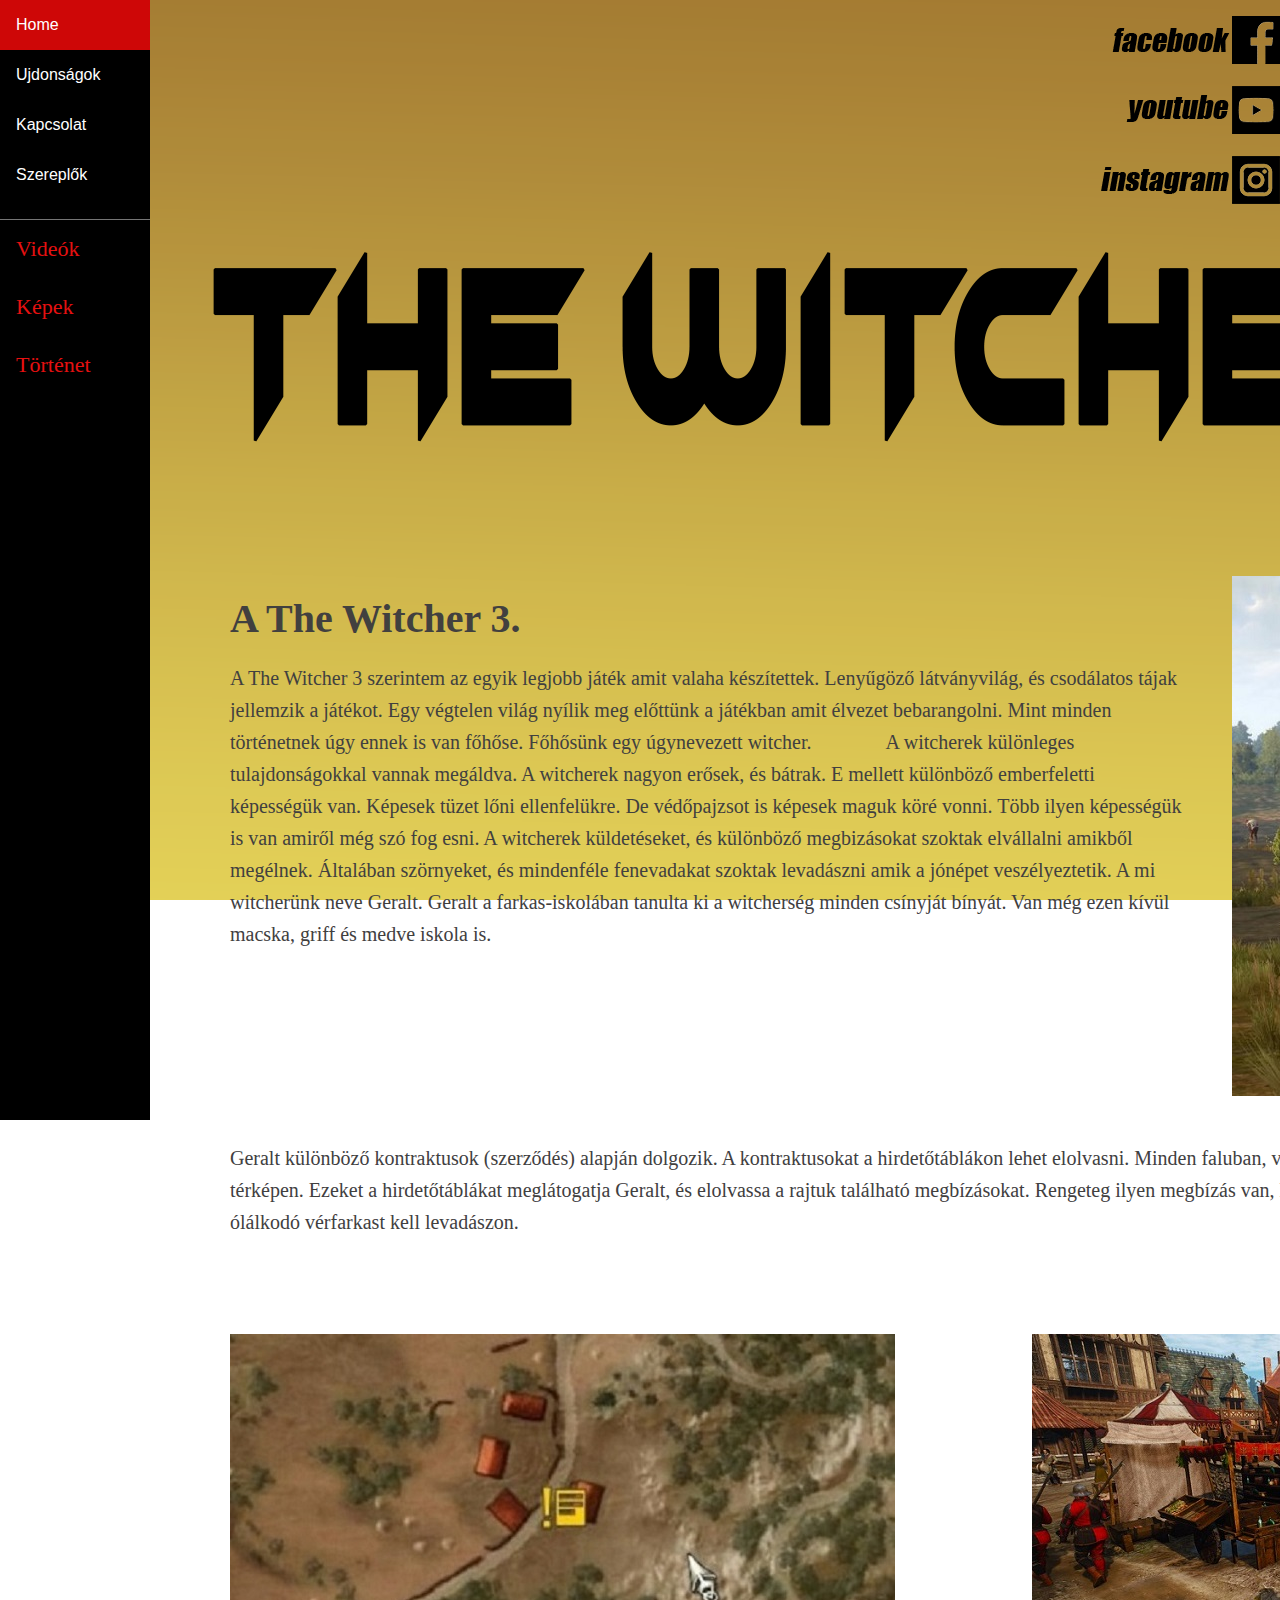
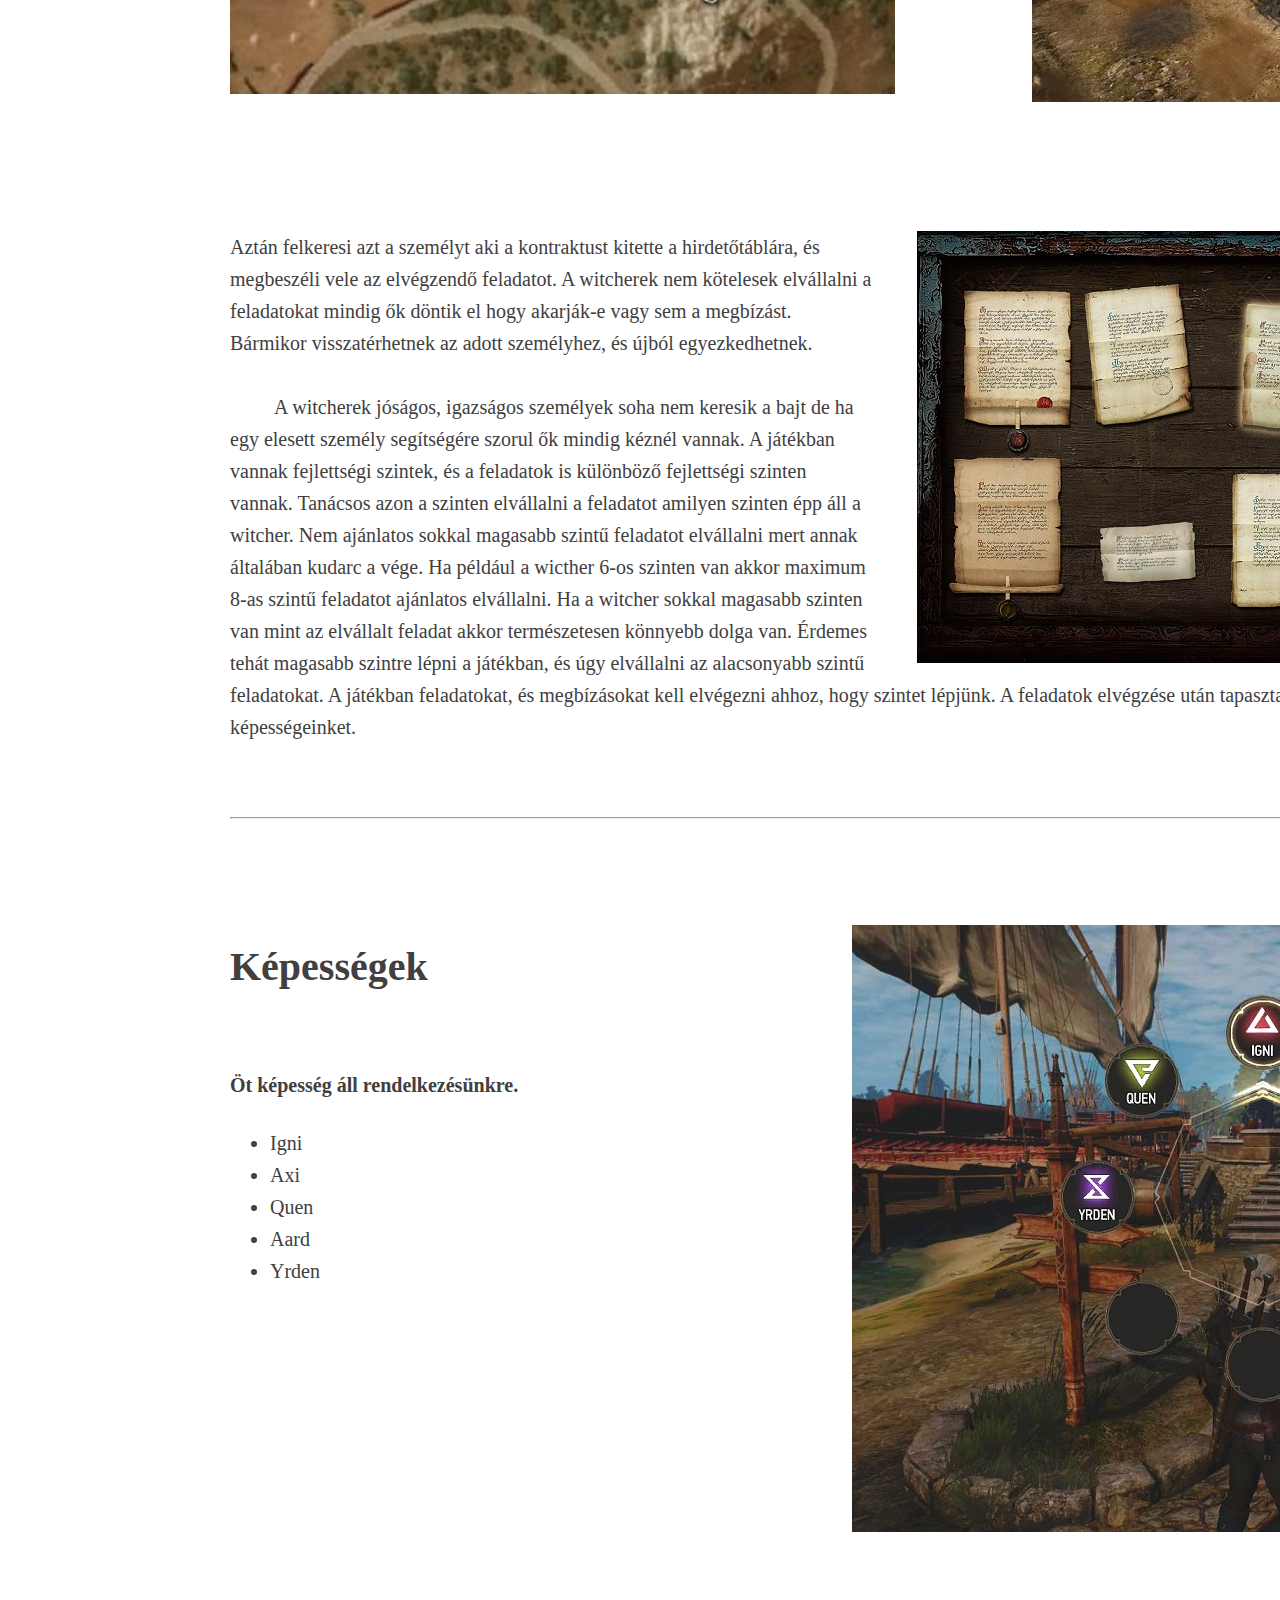
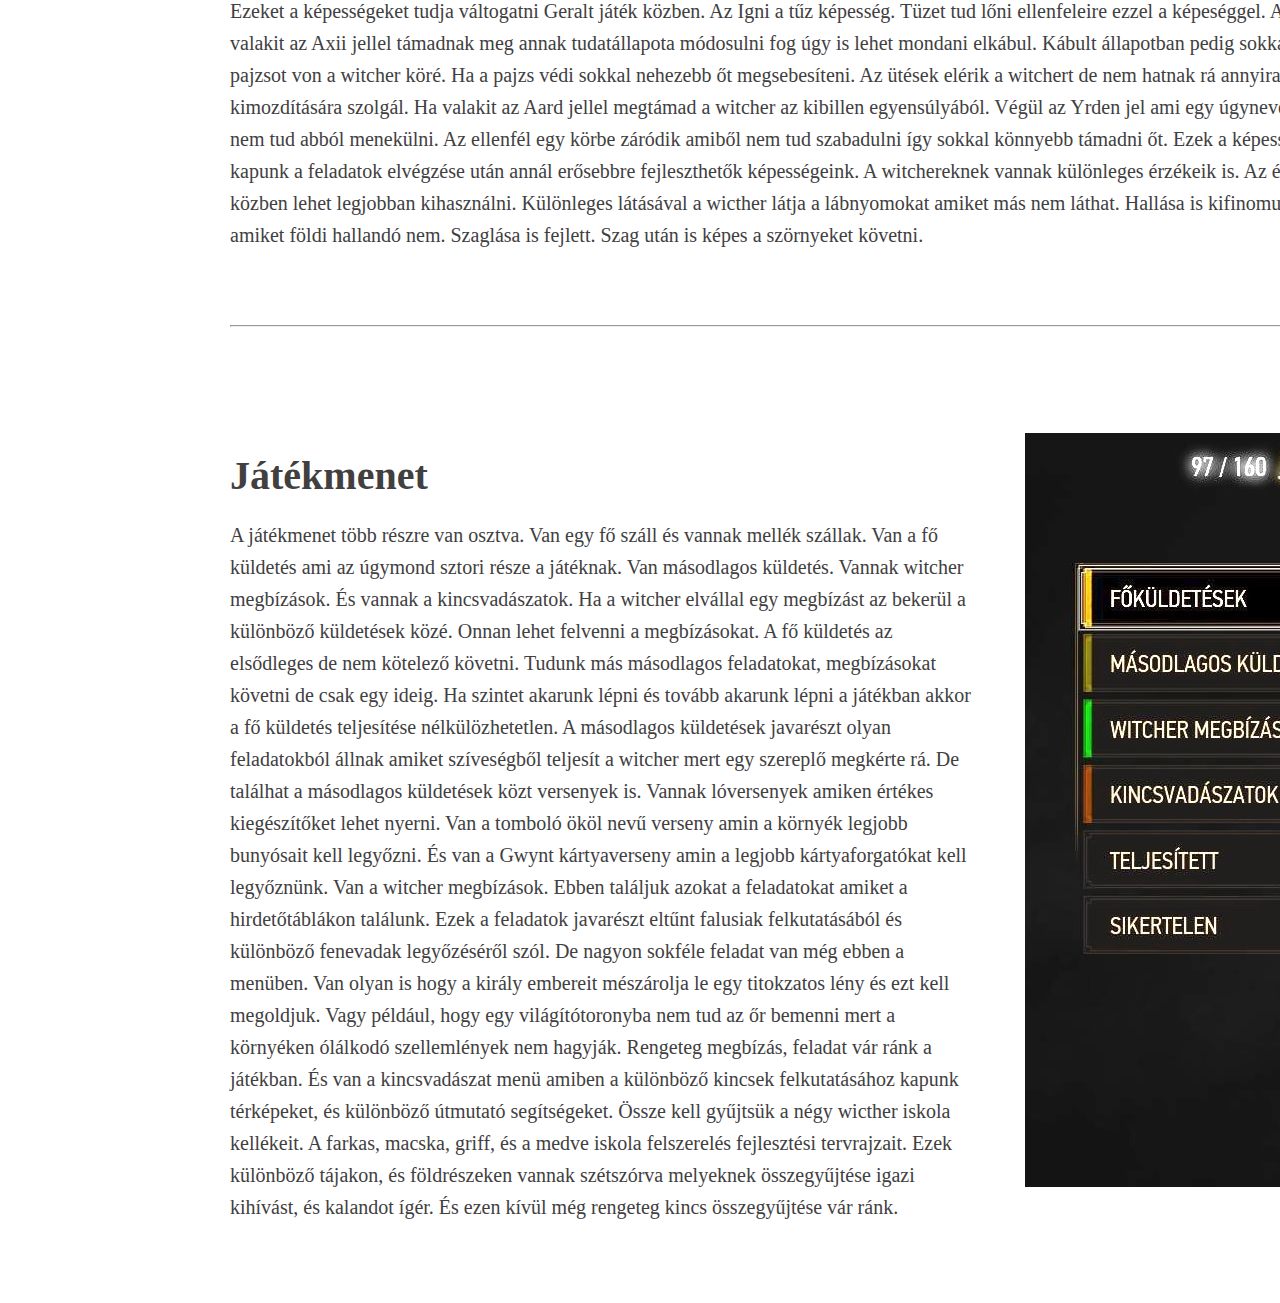
<file: index.html>
<!DOCTYPE html>
<html lang="hu">
  <head>
    <meta charset="UTF-8" />
    <meta name="viewport" content="width=device-width, initial-scale=1.0" />
    <meta http-equiv="X-UA-Compatible" content="ie=edge" />
    <link rel="preconnect" href="https://fonts.googleapis.com" />
    <link rel="preconnect" href="https://fonts.gstatic.com" crossorigin />
    <link
      href="https://fonts.googleapis.com/css2?family=Poppins:ital,wght@1,300&display=swap"
      rel="stylesheet"
    />

    <link rel="stylesheet" href="./css/style.css" />
    <title>Document</title>

    <style>
      body {
    margin: 0;
    font-family: "Lato", sans-serif;
  }
     
      
      .sidebar {
        font-family: "Lato", sans-serif;
        margin: 0;
        padding: 0;
        width: 150px;
        background-color: #000000;
        position: fixed;
        height: 219px;
        overflow: auto;
        border-bottom: 1px solid rgb(117, 117, 117)
      }
      
      .sidebar a {
        display: block;
        color: rgb(255, 255, 255);
        padding: 16px;
        text-decoration: none;
      }
       
      .sidebar a.active {
        background-color: #ce0707;
        color: rgb(255, 255, 255);
      }
      
      .sidebar a:hover:not(.active) {
        background-color: #555;
        color: white;
      }
      
      div.content {
        margin-left: 200px;
        padding: 1px 16px;
        height: 1000px;
      }
      
      @media screen and (max-width: 700px) {
        .sidebar {
          width: 100%;
          height: auto;
          position: relative;
        }
        .sidebar a {float: left;}
        div.content {margin-left: 0;}
      }
      
      @media screen and (max-width: 400px) {
        .sidebar a {
          text-align: center;
          float: none;
        }
      }
      </style>
  
  
  
    <div class="sidebar">
      <a class="active" href="#home">Home</a>
      <a href="#news">Ujdonságok</a>
      <a href="#contact">Kapcsolat</a>
      <a href="szereplok.html">Szereplők</a>
    </div>
  
    <div class="sidebar1">
      
      <a href="#Videók">Videók</a>
      <a href="#képek">Képek</a>
      <a href="#történet">Történet</a>
    </div>
      
  
    
  
  
  <div> 
    <ol>
    <li>
      <a href="./logok/facebook.pn"><img src="./logok/facebook.png"   alt="facebooklogo"/></a>
    </li>
     <br>
    <li>
    <a href="./logok/youtube.png"> <img src= "./logok/youtube.png"  alt="youtubelogo"/></a>
    </li>
    <br>
    <li>
    <a href="./logok/instagram.png"> <img src="./logok/instagram.png"   alt="instagramlogo"/></a>
    </li>
    </ol>
  </div>
     
   
     
      
  
  
    <center><img src="./kepek/fejlec.png" align="center" alt="fejlec"/> </center>
  
  
  
  
      
      
  </head>
  
  
  
  <body>
  
    
    
    
  
    <body style="background-image: url('./kepek/hatter.png');"></body>
    
  
    
          <div id="container">
              <br>
              <img src="./kepek/Névtelen2.jpg" align="right" HSPACE="3%" alt="geralt"/>
              
              <h1>A The Witcher 3.</h1>
  A The Witcher 3 szerintem az egyik legjobb játék amit valaha készítettek. 
  Lenyűgöző látványvilág, és csodálatos tájak jellemzik a játékot. 
  Egy végtelen világ nyílik meg előttünk a játékban amit élvezet bebarangolni. 
  Mint minden történetnek úgy ennek is van főhőse.
   Főhősünk egy úgynevezett witcher. &nbsp;&nbsp;&nbsp;&nbsp;&nbsp;
   &nbsp;&nbsp;&nbsp;&nbsp;&nbsp;&nbsp;&nbsp;
   A witcherek különleges tulajdonságokkal 
   vannak megáldva. A witcherek nagyon erősek, és bátrak.
    E mellett különböző emberfeletti képességük van. Képesek tüzet lőni 
    ellenfelükre. De védőpajzsot is képesek maguk köré vonni. Több ilyen 
    képességük is van amiről még szó fog esni. A witcherek küldetéseket, 
    és különböző megbizásokat szoktak elvállalni amikből megélnek. Általában 
    szörnyeket, és mindenféle fenevadakat szoktak levadászni amik a jónépet 
    veszélyeztetik. A mi witcherünk neve Geralt. Geralt a farkas-iskolában 
    tanulta ki a witcherség minden csínyját bínyát. Van még ezen kívül macska,
     griff és medve iskola is. 
  
    
     <br><br><br><br><br><br><br>
     
     
     
  
     Geralt különböző kontraktusok (szerződés) alapján dolgozik. 
     A kontraktusokat a hirdetőtáblákon lehet elolvasni. Minden faluban, 
     városban vannak hirdetőtáblák amiket sárga ikon jelez a térképen. 
     Ezeket a hirdetőtáblákat meglátogatja Geralt, és elolvassa a rajtuk 
     található megbízásokat.
     Rengeteg ilyen megbízás van, hol eltűnt gyerekeket kell megtaláljon, 
     hol a környéked ólálkodó vérfarkast kell levadászon. 
     <br><br><br><br>
  
     
     
     <img src="./kepek/Névtelen3.jpg"   alt="geralt"/>
  
     
     <img src="./kepek/witcher3 2020-12-06 15-46-25-333.jpg" align="right" HSPACE="3%"alt="geralt"/>
     <br><br><br><br><br>
    
     
     
  
     <img src="./kepek/witcher3 2020-12-06 15-46-32-911.jpg" align="right" HSPACE="3%"alt="geralt"/>
  
     Aztán felkeresi azt a személyt aki a kontraktust kitette a hirdetőtáblára,
     és megbeszéli vele az elvégzendő feladatot.  A witcherek nem kötelesek 
     elvállalni a feladatokat mindig ők döntik el hogy akarják-e vagy sem a megbízást.
     Bármikor visszatérhetnek az adott személyhez, és újból egyezkedhetnek. <br><br>
   
     &nbsp;&nbsp;&nbsp;&nbsp;&nbsp;&nbsp;&nbsp;&nbsp;
     
     A witcherek jóságos, igazságos személyek soha nem keresik a bajt de ha egy elesett személy 
     segítségére szorul ők mindig kéznél vannak. 
  A játékban vannak fejlettségi szintek, és a feladatok is különböző fejlettségi szinten vannak. 
  Tanácsos azon a szinten elvállalni a feladatot amilyen szinten épp áll a witcher. Nem ajánlatos sokkal magasabb szintű 
  feladatot elvállalni mert annak általában kudarc a vége. Ha például a wicther 6-os szinten van akkor maximum 8-as szintű 
  feladatot ajánlatos elvállalni. Ha a witcher sokkal magasabb szinten van mint az elvállalt feladat akkor természetesen 
  könnyebb dolga van. Érdemes tehát magasabb szintre lépni a játékban, és úgy elvállalni az alacsonyabb szintű feladatokat. 
  A játékban feladatokat, és megbízásokat kell elvégezni ahhoz, hogy szintet lépjünk. A feladatok 
  elvégzése után tapasztalati pontokat is kapunk amik segítenek fejleszteni képességeinket. 
  
  
  <br><br><br>
  <hr>
  <br><br><br>
  
  <img src="./kepek/Névtelen4.jpg" align="right" HSPACE="3%"alt="geralt"/>
  <h1>Képességek</h1>
  <br>
  
  
  
  <h4>Öt képesség áll rendelkezésünkre.</h4>
  
  <ul>
    <li>
        Igni
    </li>
    <li>
        Axi
    </li>
    <li>
        Quen
    </li>
    <li>
      Aard
  </li>
  <li>
      Yrden
  </li>
  
  </ul>
  
  <br><br><br><br><br><br><br><br><br>
  
  Ezeket a képességeket tudja váltogatni Geralt játék közben. 
  Az Igni a tűz képesség. Tüzet tud lőni ellenfeleire ezzel a képeséggel.
  Az Axii az ellenfelek tudatának módosítására szolgál. Ha valakit az Axii jellel
   támadnak meg annak tudatállapota módosulni fog úgy is lehet mondani elkábul.
    Kábult állapotban pedig sokkal könnyebb végezni vele.
  A Quen jel egy láthatatlan pajzsot von a witcher köré. Ha a pajzs védi sokkal 
  nehezebb őt megsebesíteni. Az ütések elérik a witchert de nem hatnak rá annyira ha a pajzs védi őt. 
  Az Aard jel az ellenfél stabilitásának kimozdítására szolgál. Ha valakit az 
  Aard jellel megtámad a witcher az kibillen egyensúlyából. 
  Végül az Yrden jel ami egy úgynevezett csapdába zárja az ellenfelet.
   Ha a csapdában van nem tud abból menekülni. Az ellenfél egy körbe záródik amiből nem 
   tud szabadulni így sokkal könnyebb támadni őt. 
  Ezek a képességek fejleszthetők. Minél több tapasztalati pontot kapunk a 
  feladatok elvégzése után annál erősebbre fejleszthetők képességeink.
   A witchereknek vannak különleges érzékeik is. Az érzékeket általában a le 
   vadászandó szörnyek felkutatása közben lehet legjobban kihasználni. Különleges látásával 
   a wicther látja a lábnyomokat amiket más nem láthat. Hallása is kifinomult a witchernek.
  Hallásával olyan dolgokat hal meg amiket földi hallandó nem. Szaglása is fejlett. Szag után is 
  képes a szörnyeket követni. 
  <br><br><br>
  <hr>
  <br><br><br>
  <img src="./kepek/Névtelen5.jpg" align="right" HSPACE="3%"alt="geralt"/>
  <h1>Játékmenet</h1>
  A játékmenet több részre van osztva. Van egy fő száll és vannak mellék szállak. 
  Van a fő küldetés ami az  úgymond sztori része a játéknak. Van másodlagos küldetés. 
  Vannak witcher megbízások. És vannak a kincsvadászatok.
  Ha a witcher elvállal egy megbízást az bekerül a különböző küldetések közé.
   Onnan lehet felvenni a megbízásokat. 
  A fő küldetés az elsődleges de nem kötelező követni. Tudunk más másodlagos 
  feladatokat, megbízásokat követni de csak egy ideig. Ha szintet akarunk lépni és 
  tovább akarunk lépni a játékban akkor a fő küldetés teljesítése nélkülözhetetlen. 
  A másodlagos küldetések javarészt olyan feladatokból állnak amiket szíveségből
   teljesít a witcher mert egy szereplő megkérte rá. De találhat a másodlagos küldetések közt 
   versenyek is. Vannak lóversenyek amiken értékes kiegészítőket lehet nyerni. 
  Van a tomboló ököl nevű verseny amin a környék legjobb bunyósait kell legyőzni. 
  És van a Gwynt kártyaverseny amin a legjobb kártyaforgatókat kell legyőznünk. 
  Van a witcher megbízások. Ebben találjuk azokat a feladatokat amiket a hirdetőtáblákon 
  találunk. Ezek a feladatok javarészt eltűnt falusiak felkutatásából és különböző fenevadak
   legyőzéséről szól. De nagyon sokféle feladat van még ebben a menüben. Van olyan is hogy 
   a király embereit mészárolja le egy titokzatos lény és ezt kell megoldjuk. Vagy például,
    hogy egy világítótoronyba nem tud az őr bemenni mert a környéken ólálkodó szellemlények
     nem hagyják. Rengeteg megbízás, feladat vár ránk a játékban. 
  És van a kincsvadászat menü amiben a különböző kincsek felkutatásához kapunk térképeket, 
  és különböző útmutató segítségeket. 
  Össze kell gyűjtsük a négy wicther iskola kellékeit. A farkas, macska, griff, és a medve
   iskola felszerelés fejlesztési tervrajzait. Ezek különböző tájakon, és földrészeken vannak 
   szétszórva melyeknek összegyűjtése igazi kihívást, és kalandot ígér. És ezen kívül még rengeteg
    kincs összegyűjtése vár ránk. 
  
  
  
  
  
  
  
  
  
  
  
  
  
   
  
  
  
  
      
  
      
  
  
      
  </body>
  </html>
</file>
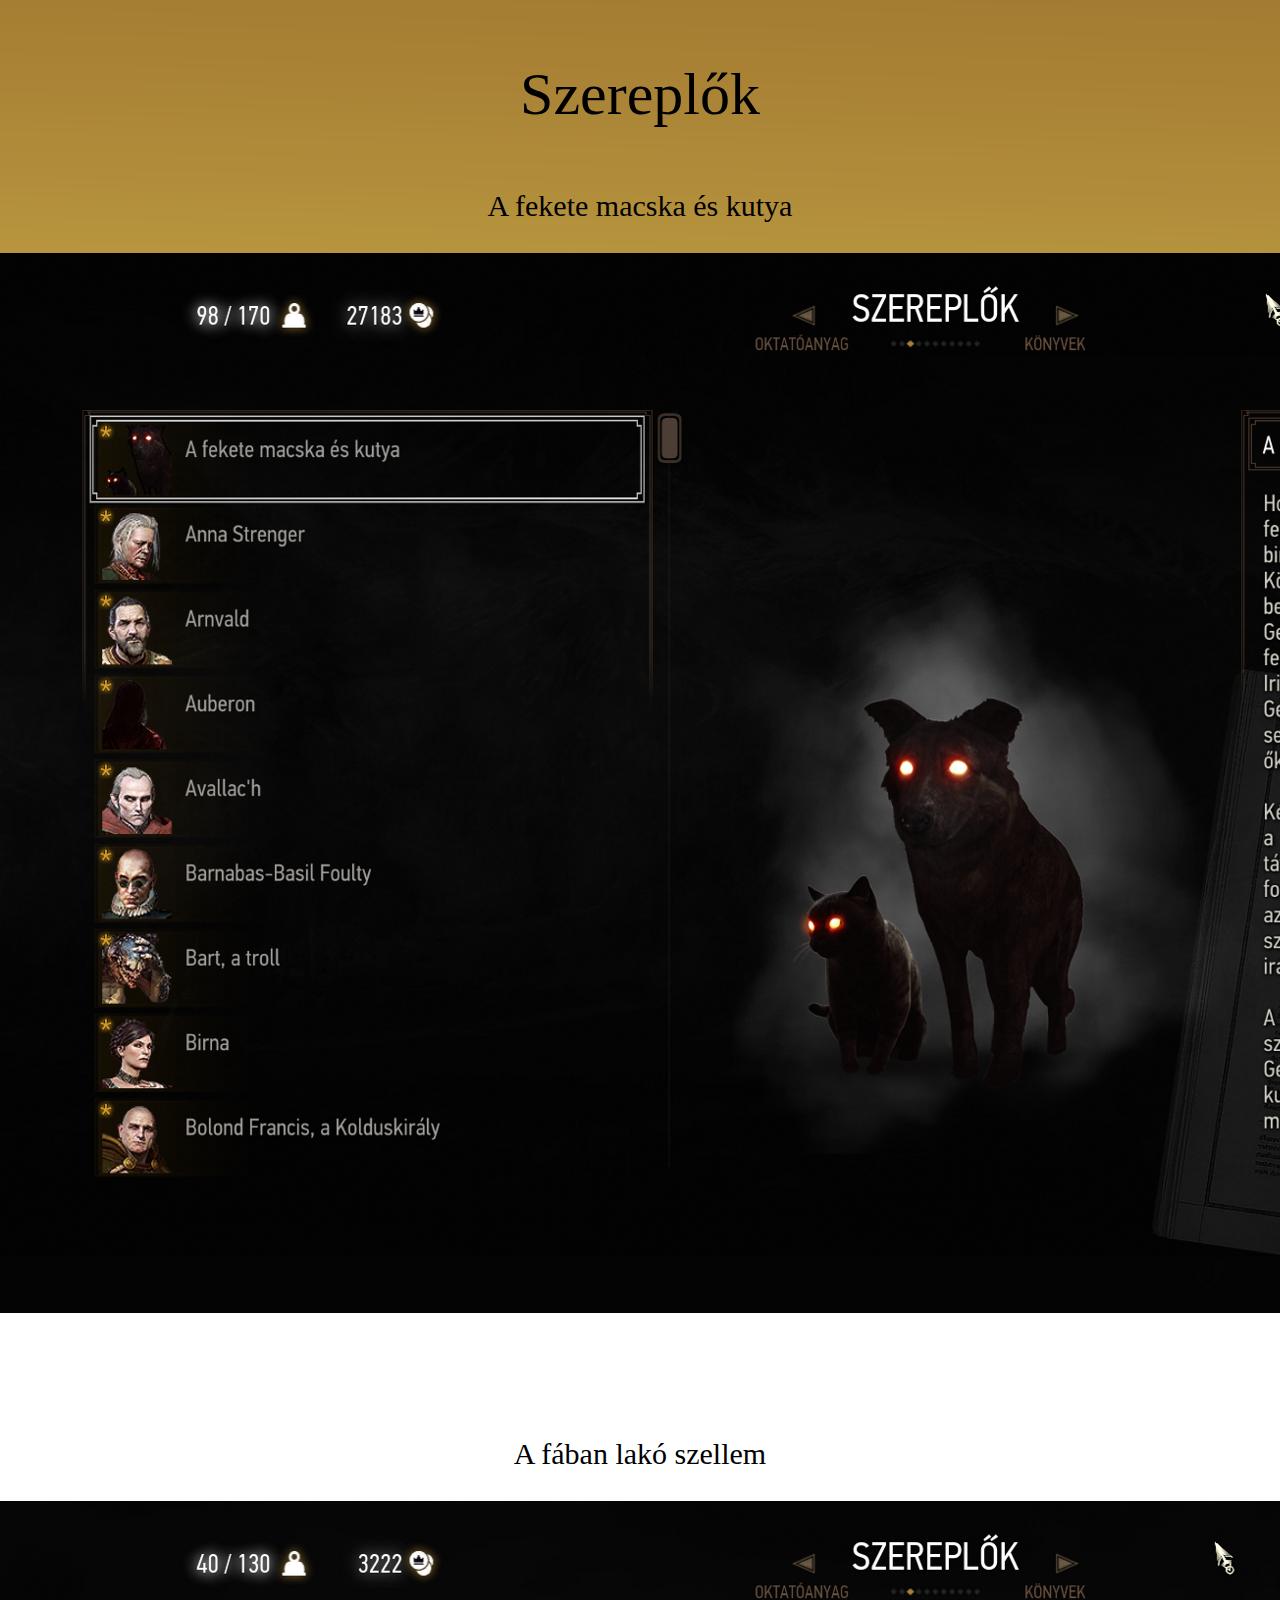
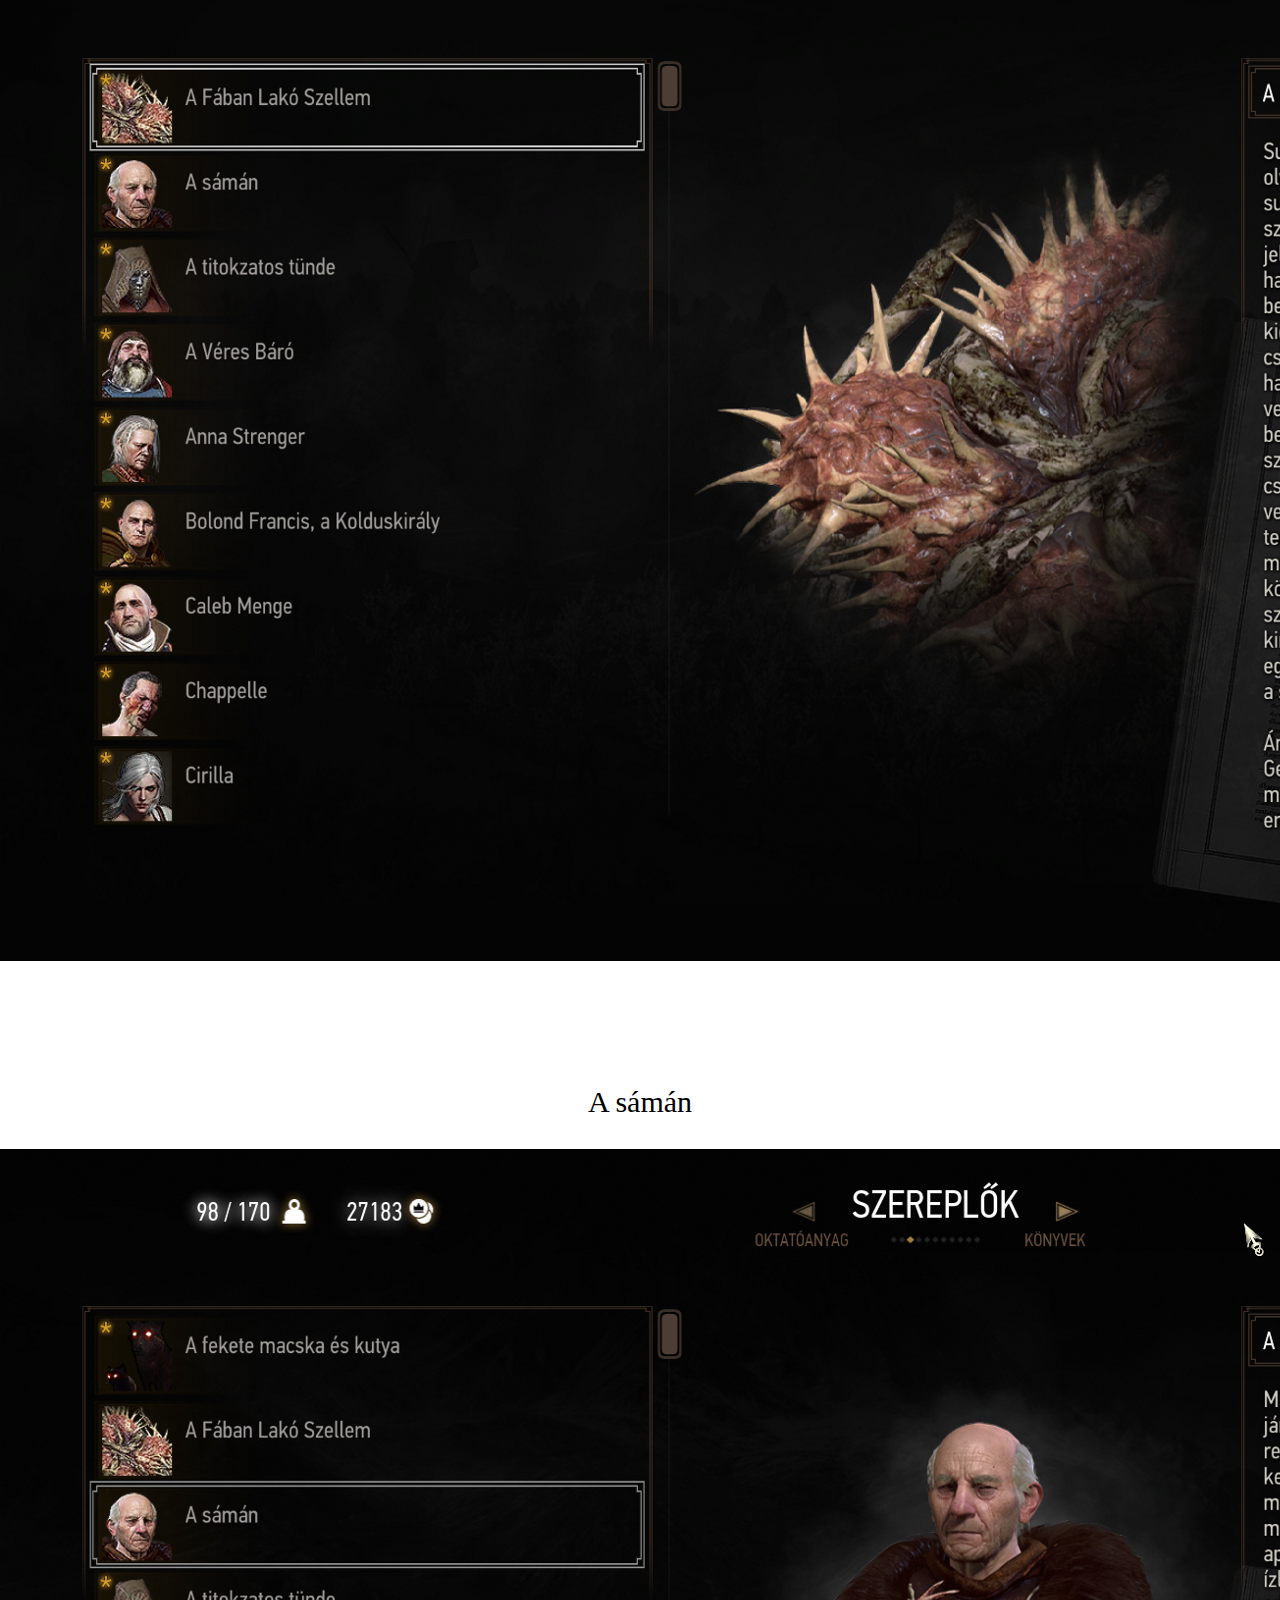
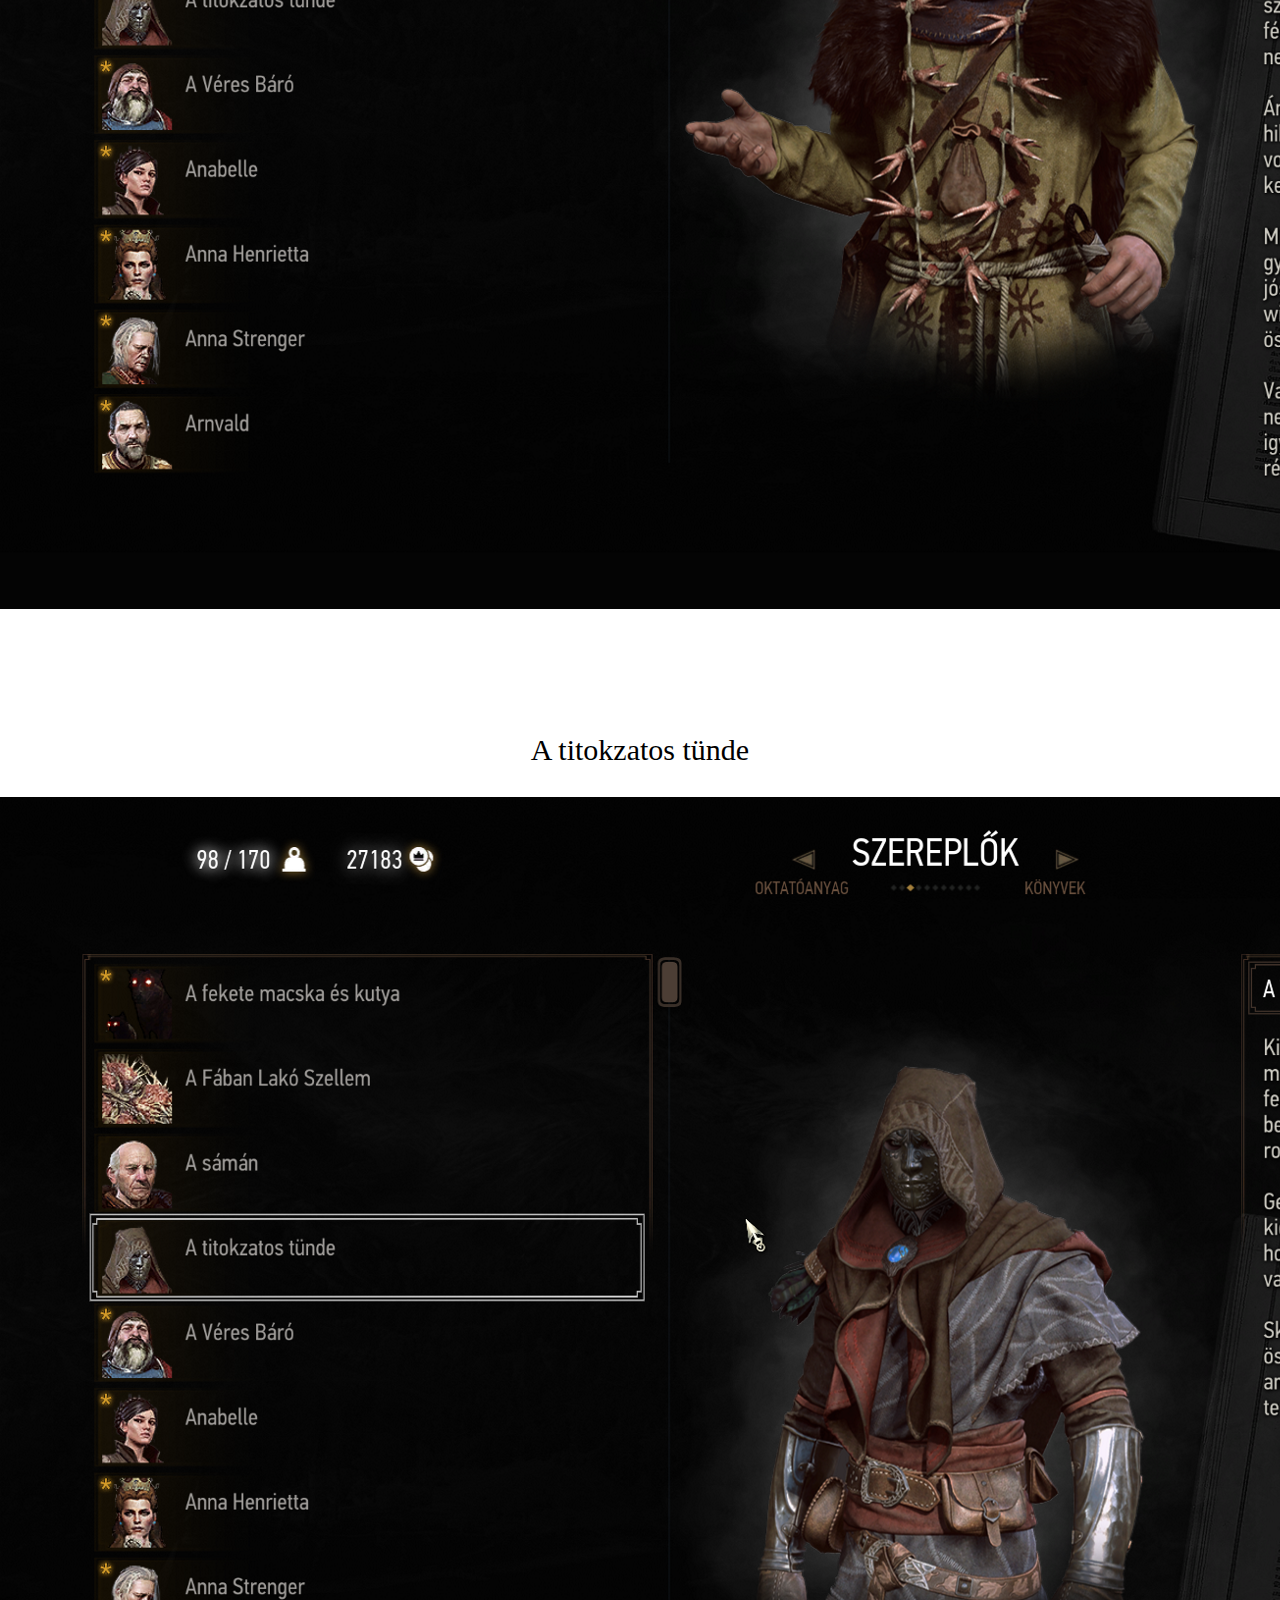
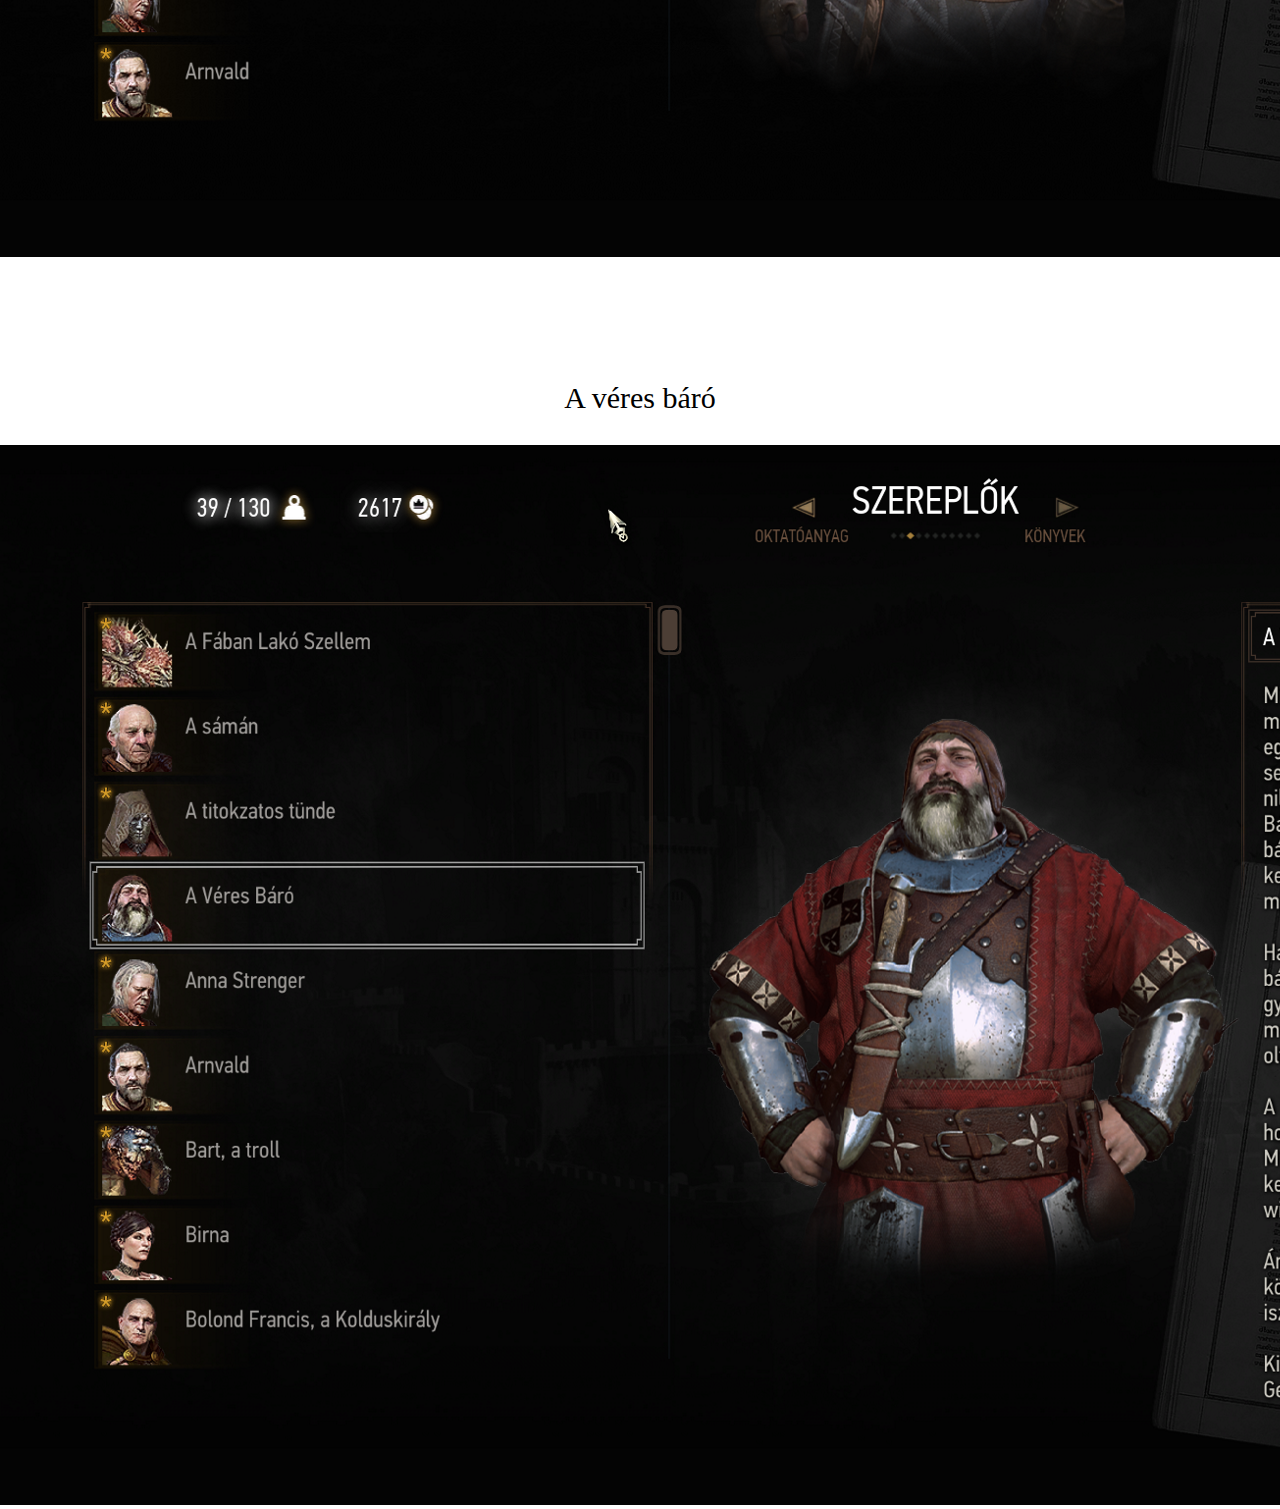
<file: szereplok.html>
<!DOCTYPE html>
<html lang="en">
<head>

      
<meta charset="UTF-8" />
<meta name="viewport" content="width=device-width, initial-scale=1.0" />
<meta http-equiv="X-UA-Compatible" content="ie=edge" />
<link rel="preconnect" href="https://fonts.googleapis.com" />
<link rel="preconnect" href="https://fonts.gstatic.com" crossorigin />
<link
  href="https://fonts.googleapis.com/css2?family=Poppins:ital,wght@1,300&display=swap"
  rel="stylesheet"
/>

<link rel="stylesheet" href="./css/style.css" />
    <title>Document</title>
</head>




<body>

  
    <body style="background-image: url('./szereplok/hatter.png');">


    <div id="container2">

      <p style="font-size:60px; ">Szereplők </p>


      
        <p style="font-size:30px; ">A fekete macska és kutya </p>
        <img src="./szereplok/a fekete kutya és macska .png" alt="cat and dog"/>
        <br><br><br><br><br><br>


        <p style="font-size:30px; ">A fában lakó szellem</p>
        <img src="./szereplok/a fában lakó szellem.png" alt="ghost"/>
        <br><br><br><br><br><br>

        <p style="font-size:30px; ">A sámán</p>
        <img src="./szereplok/a sámán.png" alt="ghost"/>
        <br><br><br><br><br><br>

        <p style="font-size:30px; ">A titokzatos tünde</p>
        <img src="./szereplok/a titokzatos tünde.png" alt="elvish"/>
        <br><br><br><br><br><br>


        <p style="font-size:30px; ">A véres báró</p>
        <img src="./szereplok/a véres báró.png" alt="baron"/>

    </div>
        

        










        


    





    
</body>
</html>
</file>
<file: css/style.css>
body {
  margin: 0%;
  font-size: 16px;
  font-family: "Lato", sans-serif;
  background-image: url("./kepek/hatter.png");
  background-repeat: no-repeat;
  background-attachment: fixed;
  background-size: 100% 100%;
}

#container {
  width: 1500px;
  font-size: 20px;
  font-family: Georgia;
  line-height: 1.6em;
  padding: 80px;
  margin-left: 150px;
  color: rgb(65, 64, 63);
}
#container2 {
  font-family: Georgia;
  text-align: center;
}

ol {
  list-style-type: none;
  float: right;
  display: ;
}

.sidebar1 {
  margin-top: 220px;
  width: 150px;
  background-color: #000000;
  position: fixed;
  height: 100%;
  overflow: auto;
}

.sidebar1 a {
  font-family: Georgia;
  font-size: 22px;
  display: block;
  color: #e61010;
  padding: 16px;
  text-decoration: none;
}

.sidebar1 a:hover:not(.active) {
  background-color: #555;
  color: white;
}

div.content {
  margin-left: 200px;
  padding: 1px 16px;
  height: 1000px;
}
</file>
